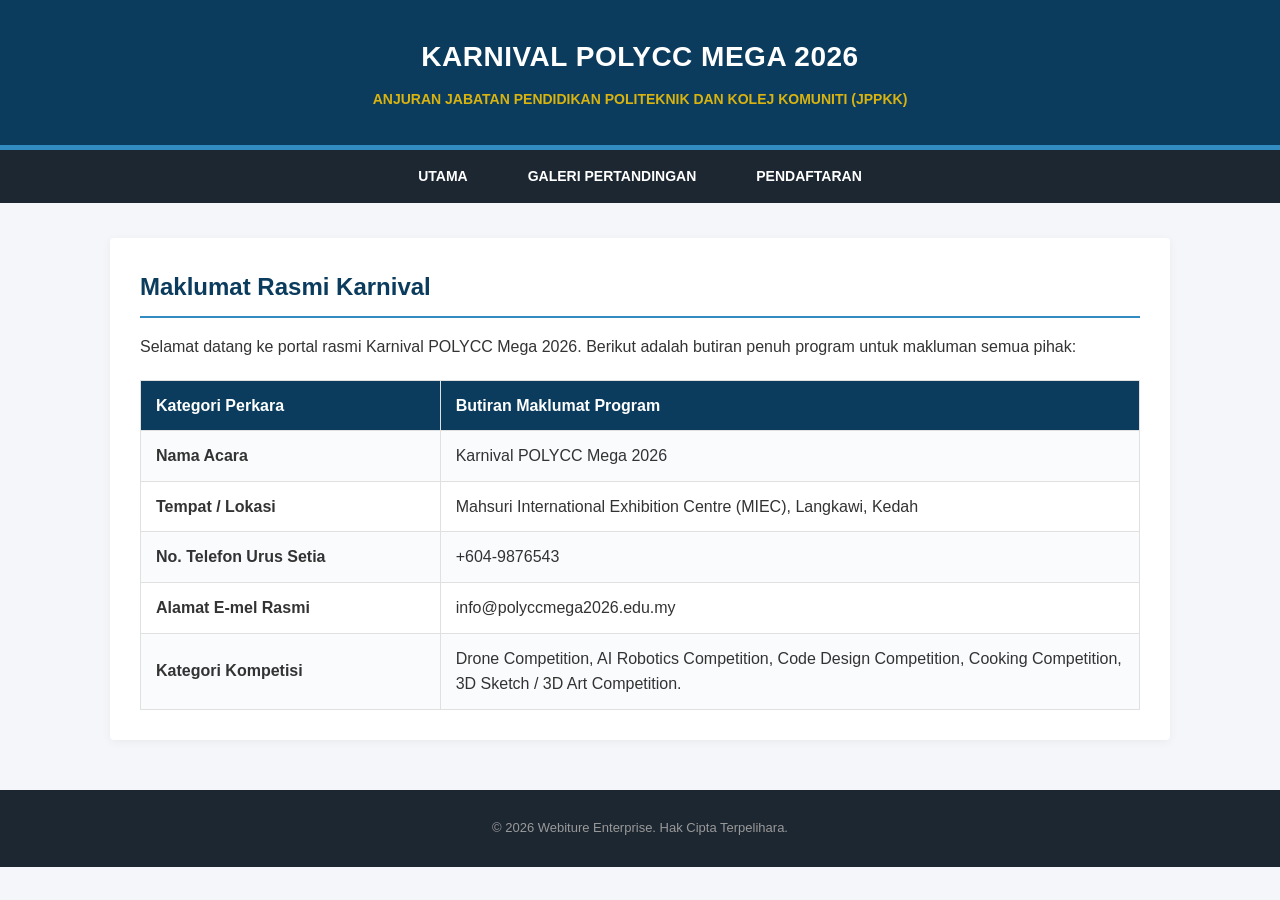
<file: index.html>
<!DOCTYPE html>
<html lang="ms">
<head>
    <meta charset="UTF-8">
    <meta name="viewport" content="width=device-width, initial-scale=1.0">
    <title>Utama - Karnival POLYCC Mega 2026</title>
    <link rel="stylesheet" href="style.css">
</head>
<body>

    <header>
        <h1>KARNIVAL POLYCC MEGA 2026</h1>
        <p>ANJURAN JABATAN PENDIDIKAN POLITEKNIK DAN KOLEJ KOMUNITI (JPPKK)</p>
    </header>

    <nav>
        <a href="index.html">Utama</a>
        <a href="pertandingan.html">Galeri Pertandingan</a>
        <a href="pendaftaran.html">Pendaftaran</a>
    </nav>

    <div class="content-area">
        <h2>Maklumat Rasmi Karnival</h2>
        <p>Selamat datang ke portal rasmi Karnival POLYCC Mega 2026. Berikut adalah butiran penuh program untuk makluman semua pihak:</p>
        
        <table>
            <tr>
                <th style="width: 30%;">Kategori Perkara</th>
                <th>Butiran Maklumat Program</th>
            </tr>
            <tr>
                <td><strong>Nama Acara</strong></td>
                <td>Karnival POLYCC Mega 2026</td>
            </tr>
            <tr>
                <td><strong>Tempat / Lokasi</strong></td>
                <td>Mahsuri International Exhibition Centre (MIEC), Langkawi, Kedah</td>
            </tr>
            <tr>
                <td><strong>No. Telefon Urus Setia</strong></td>
                <td>+604-9876543</td>
            </tr>
            <tr>
                <td><strong>Alamat E-mel Rasmi</strong></td>
                <td>info@polyccmega2026.edu.my</td>
            </tr>
            <tr>
                <td><strong>Kategori Kompetisi</strong></td>
                <td>
                    Drone Competition, AI Robotics Competition, Code Design Competition, Cooking Competition, 3D Sketch / 3D Art Competition.
                </td>
            </tr>
        </table>
    </div>

    <footer>
        <p>© 2026 Webiture Enterprise. Hak Cipta Terpelihara.</p>
    </footer>

</body>
</html>
</file>
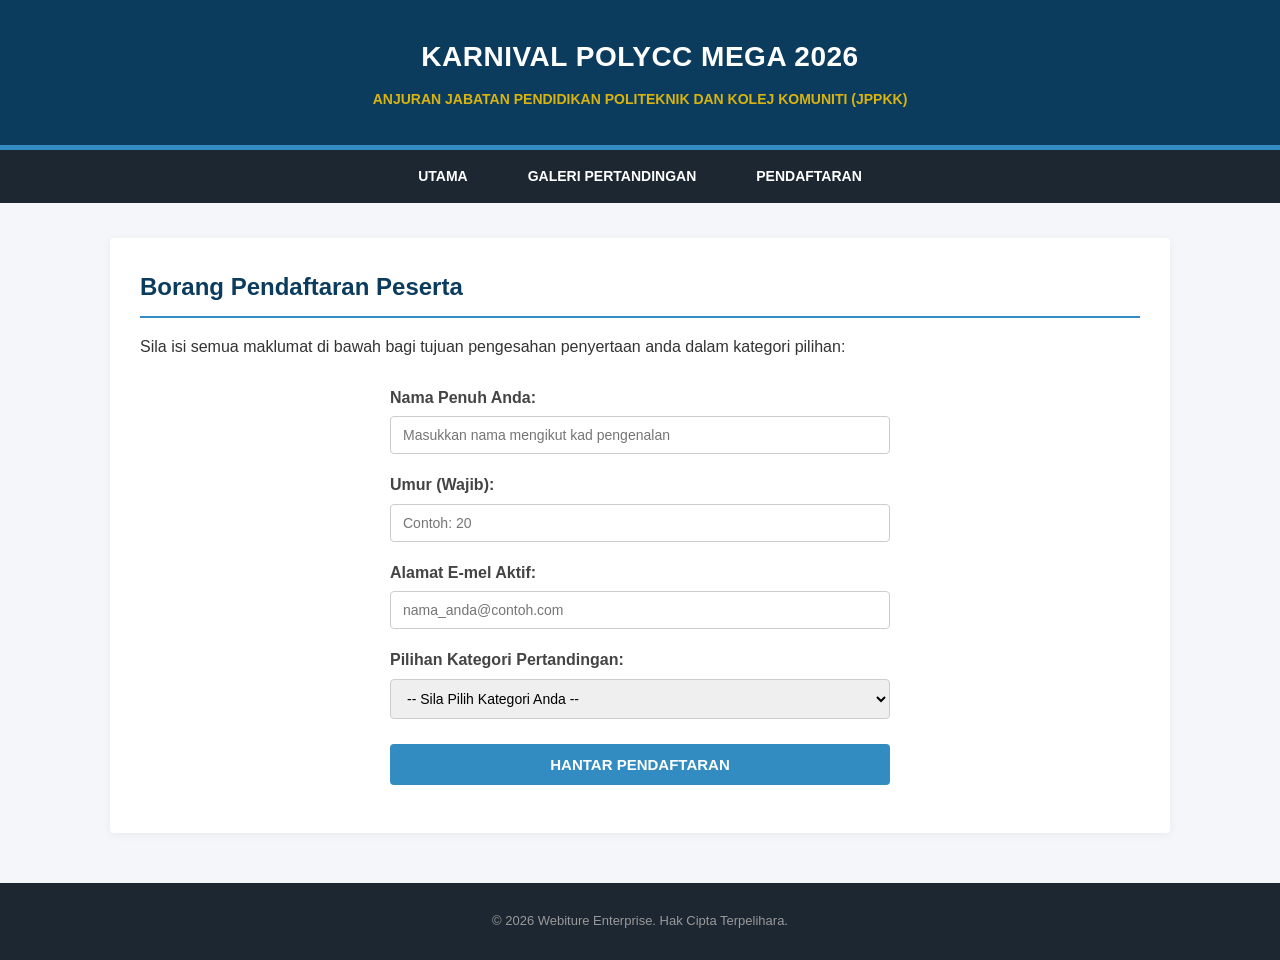
<file: pendaftaran.html>
<!DOCTYPE html>
<html lang="ms">
<head>
    <meta charset="UTF-8">
    <meta name="viewport" content="width=device-width, initial-scale=1.0">
    <title>Pendaftaran - Karnival POLYCC Mega 2026</title>
    <link rel="stylesheet" href="style.css">
</head>
<body>

    <header>
        <h1>KARNIVAL POLYCC MEGA 2026</h1>
        <p>ANJURAN JABATAN PENDIDIKAN POLITEKNIK DAN KOLEJ KOMUNITI (JPPKK)</p>
    </header>

    <nav>
        <a href="index.html">Utama</a>
        <a href="pertandingan.html">Galeri Pertandingan</a>
        <a href="pendaftaran.html">Pendaftaran</a>
    </nav>

    <div class="content-area">
        <h2>Borang Pendaftaran Peserta</h2>
        <p>Sila isi semua maklumat di bawah bagi tujuan pengesahan penyertaan anda dalam kategori pilihan:</p>
        
        <form action="#" method="POST">
            
            <div class="form-group">
                <label for="nama">Nama Penuh Anda:</label>
                <input type="text" id="nama" name="nama_peserta" placeholder="Masukkan nama mengikut kad pengenalan" required>
            </div>

            <div class="form-group">
                <label for="umur">Umur (Wajib):</label>
                <input type="number" id="umur" name="umur_peserta" placeholder="Contoh: 20" required>
            </div>

            <div class="form-group">
                <label for="emel">Alamat E-mel Aktif:</label>
                <input type="email" id="emel" name="emel_peserta" placeholder="nama_anda@contoh.com" required>
            </div>

            <div class="form-group">
                <label for="kategori">Pilihan Kategori Pertandingan:</label>
                <select id="kategori" name="kategori_pertandingan" required>
                    <option value="">-- Sila Pilih Kategori Anda --</option>
                    <option value="drone">Drone Competition</option>
                    <option value="robotics">AI Robotics Competition</option>
                    <option value="code">Code Design Competition</option>
                    <option value="cooking">Cooking Competition</option>
                    <option value="3dart">3D Sketch / 3D Art Competition</option>
                </select>
            </div>

            <div class="form-group" style="margin-top: 25px;">
                <button type="submit" name="hantar_pendaftaran">Hantar Pendaftaran</button>
            </div>
            
        </form>
    </div>

    <footer>
        <p>© 2026 Webiture Enterprise. Hak Cipta Terpelihara.</p>
    </footer>

</body>
</html>
</file>
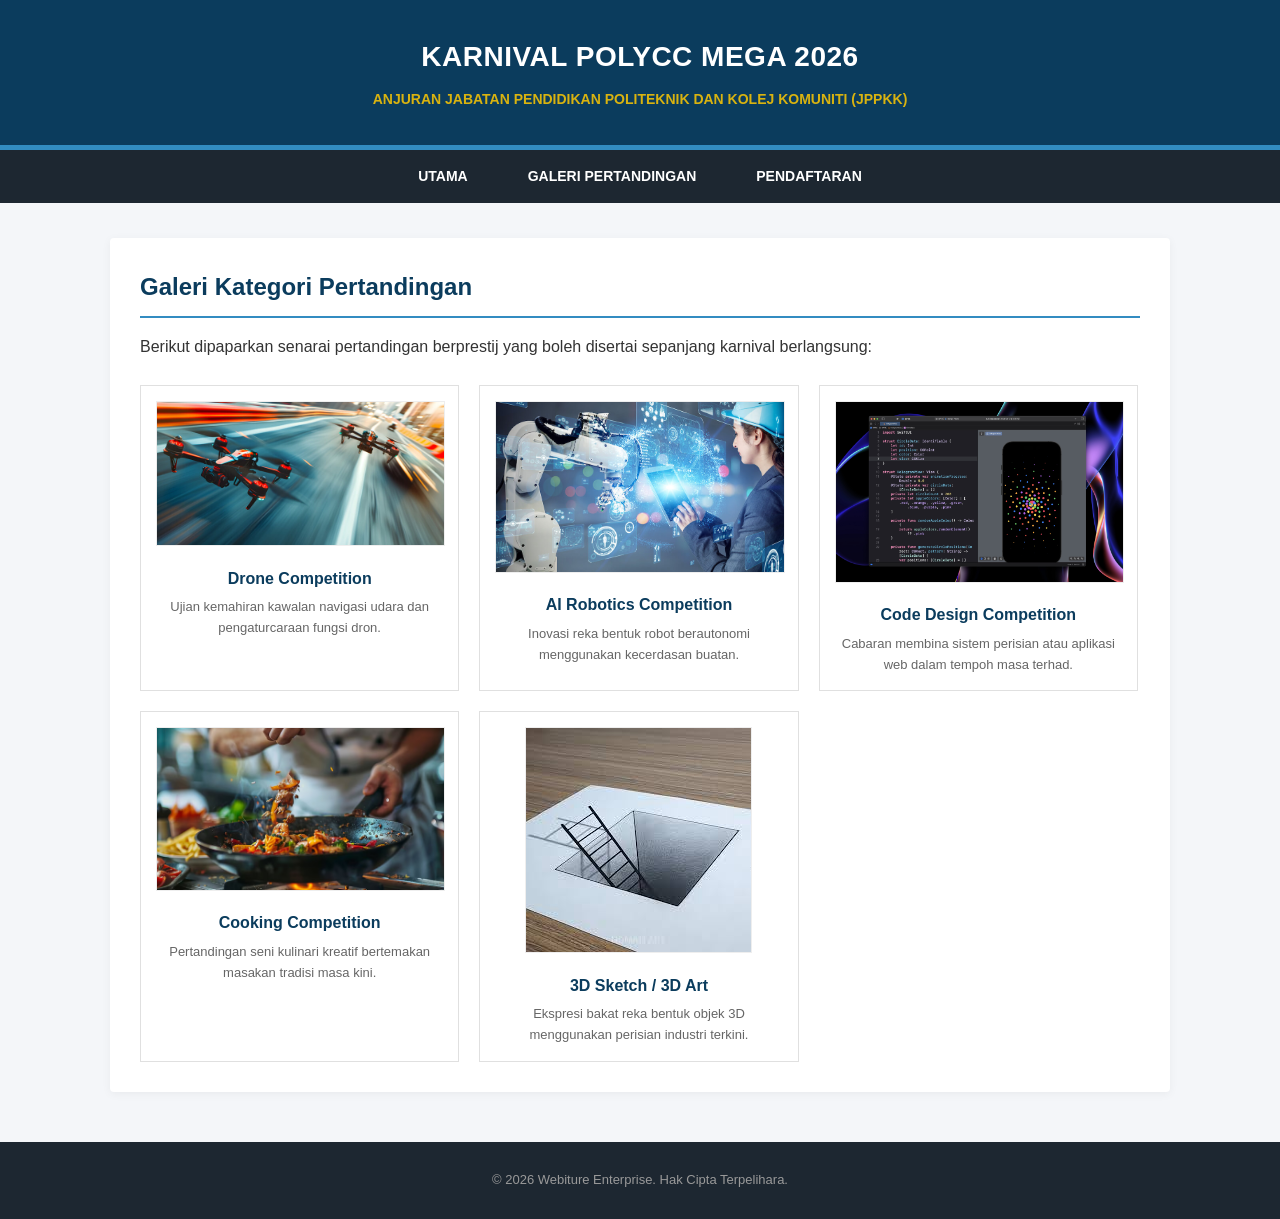
<file: pertandingan.html>
<!DOCTYPE html>
<html lang="ms">
<head>
    <meta charset="UTF-8">
    <meta name="viewport" content="width=device-width, initial-scale=1.0">
    <title>Galeri Pertandingan - Karnival POLYCC Mega 2026</title>
    <link rel="stylesheet" href="style.css">
</head>
<body>

    <header>
        <h1>KARNIVAL POLYCC MEGA 2026</h1>
        <p>ANJURAN JABATAN PENDIDIKAN POLITEKNIK DAN KOLEJ KOMUNITI (JPPKK)</p>
    </header>

    <nav>
        <a href="index.html">Utama</a>
        <a href="pertandingan.html">Galeri Pertandingan</a>
        <a href="pendaftaran.html">Pendaftaran</a>
    </nav>

    <div class="content-area">
        <h2>Galeri Kategori Pertandingan</h2>
        <p>Berikut dipaparkan senarai pertandingan berprestij yang boleh disertai sepanjang karnival berlangsung:</p>
        
        <div class="gallery">
            <div class="gallery-item">
                <img src="images/drone.jpg" alt="Drone Competition">
                <h3>Drone Competition</h3>
                <p>Ujian kemahiran kawalan navigasi udara dan pengaturcaraan fungsi dron.</p>
            </div>
            <div class="gallery-item">
                <img src="images/ai_robotics.jpg" alt="AI Robotics">
                <h3>AI Robotics Competition</h3>
                <p>Inovasi reka bentuk robot berautonomi menggunakan kecerdasan buatan.</p>
            </div>
            <div class="gallery-item">
                <img src="images/code_design.jpg" alt="Code Design">
                <h3>Code Design Competition</h3>
                <p>Cabaran membina sistem perisian atau aplikasi web dalam tempoh masa terhad.</p>
            </div>
            <div class="gallery-item">
                <img src="images/cooking.avif" alt="Cooking Competition">
                <h3>Cooking Competition</h3>
                <p>Pertandingan seni kulinari kreatif bertemakan masakan tradisi masa kini.</p>
            </div>
            <div class="gallery-item">
                <img src="images/3d art.jpg" alt="3D Sketch Art">
                <h3>3D Sketch / 3D Art</h3>
                <p>Ekspresi bakat reka bentuk objek 3D menggunakan perisian industri terkini.</p>
            </div>
        </div>
    </div>

    <footer>
        <p>© 2026 Webiture Enterprise. Hak Cipta Terpelihara.</p>
    </footer>

</body>
</html>
</file>
<file: style.css>
/* ==========================================================================
   1. PENETAPAN UMUM & NADA WARNA (Corporate Blue Theme)
   ========================================================================== */
body {
    font-family: 'Helvetica Neue', Arial, sans-serif;
    margin: 0;
    padding: 0;
    background-color: #f4f6f9; /* Kelabu lembut latar belakang */
    color: #333333;
    line-height: 1.6;
}

/* ==========================================================================
   2. SUSUN ATUR STANDARD (Header, Menu, Footer)
   ========================================================================== */
header {
    background-color: #0b3c5d; /* Biru Gelap Korporat (Navy Blue) */
    color: #ffffff;
    text-align: center;
    padding: 35px 20px;
    border-bottom: 5px solid #328cc1; /* Garisan penegas Biru Cerah */
}

header h1 {
    margin: 0;
    font-size: 28px;
    font-weight: 700;
    letter-spacing: 0.5px;
}

header p {
    margin: 8px 0 0 0;
    font-size: 14px;
    color: #d9b310; /* Warna Emas/Kuning lembut untuk teks agensi */
    font-weight: bold;
}

/* Navigasi / Menu Utama */
nav {
    background-color: #1d2731; /* Hitam Arang (Charcoal) */
    display: flex;
    justify-content: center;
}

nav a {
    color: #ffffff;
    padding: 15px 30px;
    text-decoration: none;
    font-weight: 600;
    font-size: 14px;
    text-transform: uppercase;
    transition: background-color 0.3s, color 0.3s;
}

nav a:hover {
    background-color: #328cc1; /* Bertukar ke Biru Cerah apabila di-hover */
    color: #ffffff;
}

/* Kawasan Kandungan Utama (Content Area) */
.content-area {
    max-width: 1000px;
    margin: 35px auto;
    padding: 30px;
    background-color: #ffffff;
    border-radius: 4px; /* Sudut petak klasik yang kemas */
    box-shadow: 0 2px 10px rgba(0, 0, 0, 0.05); /* Bayang nipis */
}

.content-area h2 {
    color: #0b3c5d;
    font-size: 24px;
    margin-top: 0;
    margin-bottom: 15px;
    border-bottom: 2px solid #328cc1;
    padding-bottom: 10px;
}

/* Footer Laman Web */
footer {
    background-color: #1d2731;
    color: #999999;
    text-align: center;
    padding: 15px 10px;
    font-size: 13px;
    margin-top: 50px;
}

/* ==========================================================================
   3. ELEMEN JADUAL MAKLUMAT (index.html)
   ========================================================================== */
table {
    width: 100%;
    border-collapse: collapse;
    margin-top: 20px;
}

th, td {
    padding: 12px 15px;
    text-align: left;
    border: 1px solid #e0e0e0;
}

th {
    background-color: #0b3c5d;
    color: #ffffff;
    font-weight: 600;
}

tr:nth-child(even) {
    background-color: #f9fbfd; /* Baris berselang-seli kelabu kebiruan */
}

/* ==========================================================================
   4. ELEMEN GALERI IMED (pertandingan.html)
   ========================================================================== */
.gallery {
    display: flex;
    flex-wrap: wrap;
    gap: 20px;
    margin-top: 25px;
}

.gallery-item {
    background-color: #ffffff;
    border: 1px solid #e0e0e0;
    width: calc(33.333% - 14px); /* Mengatur susunan 3 lajur */
    box-sizing: border-box;
    text-align: center;
    padding: 15px;
    transition: box-shadow 0.3s;
}

.gallery-item:hover {
    box-shadow: 0 4px 15px rgba(0, 0, 0, 0.1); /* Bayang tebal sedikit semasa hover */
}

.gallery-item img {
    max-width: 100%;
    height: auto;
    border: 1px solid #eeeeee;
}

.gallery-item h3 {
    font-size: 16px;
    color: #0b3c5d;
    margin: 12px 0 6px 0;
}

.gallery-item p {
    font-size: 13px;
    color: #666666;
    margin: 0;
}

/* ==========================================================================
   5. ELEMEN BORANG PENDAFTARAN (pendaftaran.html)
   ========================================================================== */
form {
    max-width: 500px;
    margin: 25px auto 0 auto;
}

.form-group {
    margin-bottom: 18px;
}

label {
    display: block;
    font-weight: 600;
    margin-bottom: 6px;
    color: #444444;
}

input[type="text"],
input[type="number"],
input[type="email"],
select {
    width: 100%;
    padding: 10px 12px;
    border: 1px solid #cccccc;
    border-radius: 4px;
    font-size: 14px;
    box-sizing: border-box;
}

input:focus, select:focus {
    outline: none;
    border-color: #328cc1;
    box-shadow: 0 0 5px rgba(50, 140, 193, 0.3);
}

button {
    width: 100%;
    background-color: #328cc1;
    color: #ffffff;
    padding: 12px;
    border: none;
    border-radius: 4px;
    font-size: 15px;
    font-weight: 600;
    cursor: pointer;
    text-transform: uppercase;
    transition: background-color 0.3s;
}

button:hover {
    background-color: #0b3c5d;
}
</file>
